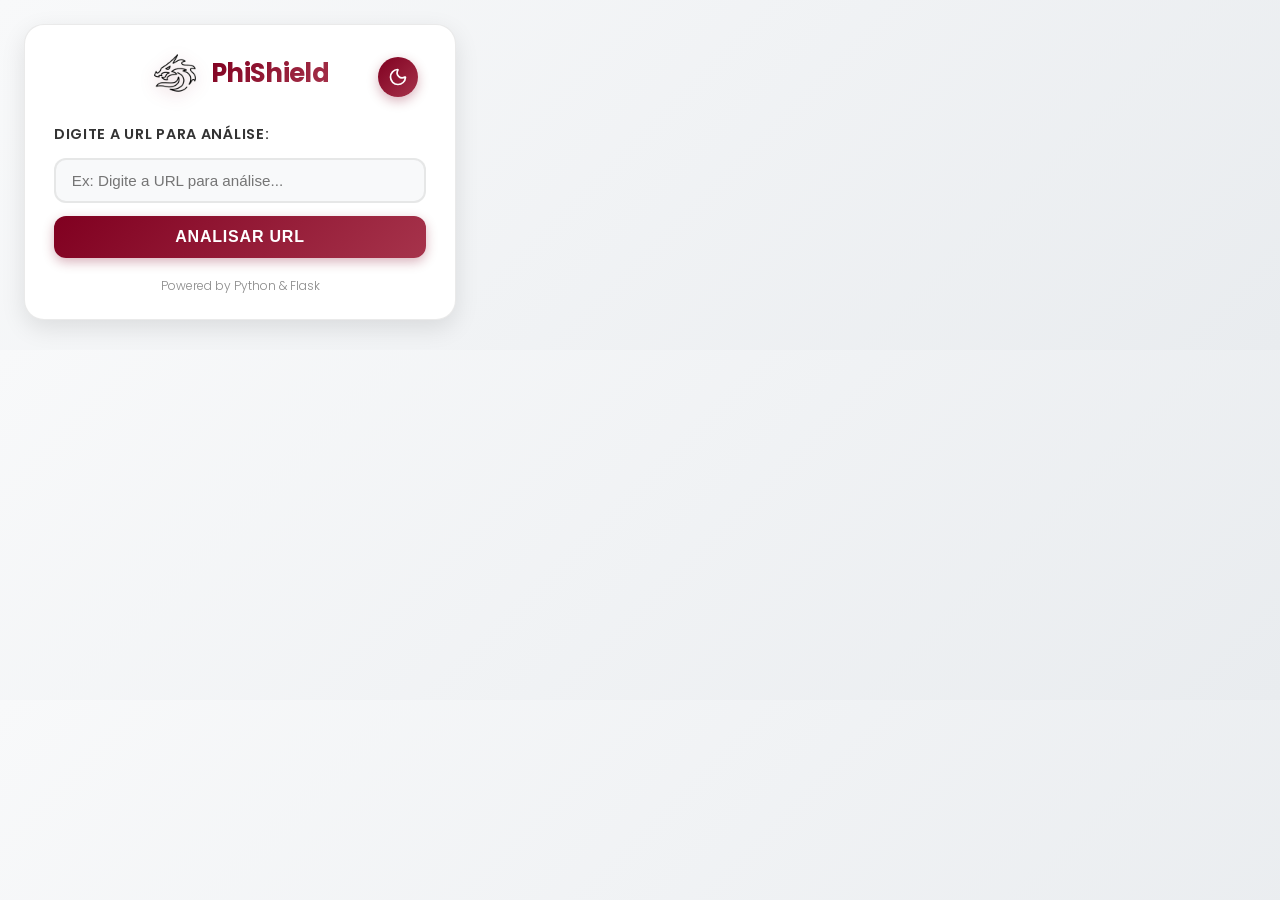
<file: extension/popup.html>
<!DOCTYPE html>
<html lang="pt-BR">
<head>
  <meta charset="UTF-8" />
  <meta name="viewport" content="width=device-width, initial-scale=1.0"/>
  <title>PhiShield - Detector de Phishing</title>
  <link rel="stylesheet" href="popup.css" />
</head>
<body>
  <div class="container">
    <!-- Cabeçalho -->
    <header class="header">
      <div class="header-content">
        <img src="icons/dragon.png" alt="Logo PhiShield" class="logo-bagde">
        <h1>PhiShield</h1>
      </div>
      <button class="theme-toggle" id="theme-toggle" aria-label="Alternar tema">
        <svg class="icon moon" width="20" height="20" viewBox="0 0 24 24" fill="none" stroke="currentColor" stroke-width="2">
          <path d="M20.985 12.486a9 9 0 1 1-9.473-9.472c.405-.022.617.46.402.803a6 6 0 0 0 8.268 8.268c.344-.215.825-.004.803.401"/>
        </svg>
        <svg class="icon sun" width="20" height="20" viewBox="0 0 24 24" fill="none" stroke="currentColor" stroke-width="2">
          <circle cx="12" cy="12" r="4"/>
          <path d="M12 2v2 M12 20v2 m-7.07-15.07 1.41 1.41 M17.66 17.66l1.41 1.41 M2 12h2 M20 12h2 m-15.07 7.07-1.41 1.41 M19.07 4.93l-1.41 1.41"/>
        </svg>
      </button>
    </header>

    <!-- Input -->
    <main class="main">
      <div class="input-group">
        <label for="url-input" class="label">Digite a URL para análise:</label>
        <input type="text" id="url-input" class="input" placeholder="Ex: Digite a URL para análise..." />
        <button id="analyze-btn" class="button">
          <span class="button-text">Analisar URL</span>
        </button>
      </div>
    </main>

    <footer class="footer">
      <p>Powered by Python & Flask</p>
    </footer>
  </div>

  <!-- Modal -->
  <div id="resultModal" class="modal">
    <div class="modal-content">
      <span class="close" id="closeModal">×</span>
      <div id="modalBody" class="modal-body"></div>
    </div>
  </div>

  <script src="popup.js"></script>
</body>
</html>
</file>
<file: extension/popup.css>
/* popup.css - SEU ESTILO + MODAL */
@import url('https://fonts.googleapis.com/css2?family=Poppins:wght@300;400;500;600;700&display=swap');

* { margin: 0; padding: 0; box-sizing: border-box; }

:root {
   --primary-color: #800020;
   --primary-dark: #5a0015;
   --primary-light: #a6334b;
   --text-color: #333;
   --bg-color: #fff;
   --bg-secondary: #f8f9fa;
   --shadow-color: rgba(0, 0, 0, 0.1);
   --border-color: #cccccc67;
   --error-color: #dc3545;
   --success-color: #28a745;
   --warning-color: #17a2b8;
   --font-family: 'Poppins', sans-serif;
   --gradient-primary: linear-gradient(135deg, #800020 0%, #a6334b 100%);
   --gradient-bg: linear-gradient(135deg, #f8f9fa 0%, #e9ecef 100%);
   --card-shadow: 0 8px 25px rgba(0, 0, 0, 0.1);
   --transition: all 0.3s cubic-bezier(0.4, 0, 0.2, 1);
}

[data-theme="dark"] {
    --primary-color: #c44569;
    --primary-dark: #800020;
    --primary-light: #d87093;
    --text-color: #e0e0e0;
    --bg-color: #121212;
    --bg-secondary: #1e1e1e;
    --border-color: #333;
    --shadow-color: rgba(0, 0, 0, 0.8);
    --gradient-bg: linear-gradient(135deg, #1a1a1a 0%, #2d2d2d 100%);
    --card-shadow: 0 8px 25px rgba(0, 0, 0, 0.4);
}

body {
    font-family: var(--font-family);
    color: var(--text-color);
    background: var(--gradient-bg);
    width: 480px;
    min-height: 350px;
    padding: 1.5rem;
    transition: var(--transition);
}

.container {
    padding: 1.5rem 1.8rem;
    background: var(--bg-color);
    border-radius: 20px;
    box-shadow: var(--card-shadow);
    display: flex;
    flex-direction: column;
    gap: 1.2rem;
    border: 1px solid var(--border-color);
    transition: var(--transition);
}

.header {
    text-align: center;
    position: relative;
    padding-bottom: 0.5rem;
}

.header-content {
    display: flex;
    align-items: center;
    justify-content: center;
    gap: 0.75rem;
}

.header h1 {
    font-size: 1.6rem;
    font-weight: 700;
    background: var(--gradient-primary);
    -webkit-background-clip: text;
    -webkit-text-fill-color: transparent;
    background-clip: text;
    letter-spacing: -0.025em;
}

.theme-toggle {
    position: absolute;
    top: 0.5rem;
    right: 0.5rem;
    background: var(--gradient-primary);
    border: none;
    border-radius: 50%;
    width: 40px;
    height: 40px;
    cursor: pointer;
    display: flex;
    align-items: center;
    justify-content: center;
    transition: var(--transition);
    box-shadow: 0 4px 12px rgba(128, 0, 32, 0.3);
    color: white;
}

.theme-toggle:hover {
    transform: scale(1.1) rotate(15deg);
    box-shadow: 0 6px 16px rgba(128, 0, 32, 0.4);
}

.icon { position: absolute; transition: var(--transition); }
.moon { opacity: 1; transform: scale(1) rotate(0deg); }
.sun { opacity: 0; transform: scale(0) rotate(-90deg); }
[data-theme="dark"] .sun { opacity: 1; transform: scale(1) rotate(0deg); }
[data-theme="dark"] .moon { opacity: 0; transform: scale(0) rotate(90deg); }

.main { display: flex; flex-direction: column; gap: 1rem; }

.input-group { display: flex; flex-direction: column; gap: 0.8rem; }

.label {
    font-size: 0.9rem;
    font-weight: 600;
    color: var(--text-color);
    text-transform: uppercase;
    letter-spacing: 0.05em;
}

.input {
    width: 100%;
    padding: 0.75rem 1rem;
    border: 2px solid var(--border-color);
    border-radius: 12px;
    font-size: 0.95rem;
    background: var(--bg-secondary);
    color: var(--text-color);
    transition: var(--transition);
}

.input:focus {
    border-color: var(--primary-color);
    box-shadow: 0 0 0 3px rgba(128, 0, 32, 0.2);
    outline: none;
}

.button {
    padding: 0.75rem 1.5rem;
    background: var(--gradient-primary);
    color: var(--bg-color);
    border: none;
    border-radius: 12px;
    font-weight: 600;
    font-size: 1rem;
    cursor: pointer;
    transition: var(--transition);
    text-transform: uppercase;
    letter-spacing: 0.05rem;
    box-shadow: 0 4px 12px rgba(128, 0, 32, 0.3);
    position: relative;
    overflow: hidden;
}

.button:hover {
    transform: scale(1.03);
    box-shadow: 0 6px 16px rgba(128, 0, 32, 0.5);
}

.footer {
    text-align: center;
    font-size: 0.75rem;
    font-weight: 300;
    color: #888;
    margin-top: auto;
}

.logo-bagde {
    width: 48px;
    height: 48px;
    filter: drop-shadow(0 4px 8px rgba(128, 0, 32, 0.3));
}

@keyframes float {
    0%, 100% { transform: translateY(0); }
    50% { transform: translateY(-6px); }
}

/* MODAL */
/* ===== MODAL OVERLAY ===== */
.modal {
    display: none;
    position: fixed;
    z-index: 1000;
    left: 0; top: 0;
    width: 100%;
    height: 100%;
    background: rgba(0, 0, 0, 0.65);
    backdrop-filter: blur(6px);
    -webkit-backdrop-filter: blur(6px);
    justify-content: center;
    align-items: center;
    animation: fadeIn 0.35s ease-out;
    padding: 0; /* Remove padding externo */
}

.modal.open {
    display: flex;
}

/* ===== MODAL CONTENT – MESMO TAMANHO DO BODY (480px) ===== */
.modal-content {
    background: var(--bg-color);
    border-radius: 20px;
    width: 450px;              /* EXATAMENTE o tamanho do body */
    max-width: 450px;          /* Não ultrapassa */
    height: 98%;             /* Usa toda a altura da extensão */
    max-height: 98%;
    padding: 1.5rem 1.8rem;    /* Mesmo padding do .container */
    position: relative;
    box-shadow: var(--card-shadow);
    animation: slideUp 0.45s cubic-bezier(0.4, 0, 0.2, 1);
    border: 1px solid var(--border-color);
    display: flex;
    flex-direction: column;
    overflow: hidden;
    font-family: var(--font-family);
}

/* Corpo com rolagem */
.modal-body {
    flex: 1;
    overflow-y: auto;
    padding-right: 6px;
    margin-top: 0.5rem;
}

/* Scrollbar discreta */
.modal-body::-webkit-scrollbar {
    width: 5px;
}
.modal-body::-webkit-scrollbar-track { background: transparent; }
.modal-body::-webkit-scrollbar-thumb {
    background: var(--border-color);
    border-radius: 3px;
}
.modal-body::-webkit-scrollbar-thumb:hover {
    background: var(--primary-color);
}

/* ===== BOTÃO FECHAR ===== */
.close {
    position: absolute;
    top: 14px;
    right: 18px;
    font-size: 30px;
    font-weight: 300;
    cursor: pointer;
    color: #bbb;
    width: 38px;
    height: 38px;
    display: flex;
    align-items: center;
    justify-content: center;
    border-radius: 50%;
    background: rgba(0,0,0,0.08);
    transition: var(--transition);
    z-index: 10;
}

.close:hover {
    color: var(--error-color);
    background: rgba(220, 53, 69, 0.15);
    transform: scale(1.1);
}

/* ===== TÍTULO (opcional, mas recomendado) ===== */
.modal-title {
    font-size: 1.5rem;
    font-weight: 700;
    background: var(--gradient-primary);
    -webkit-background-clip: text;
    -webkit-text-fill-color: transparent;
    background-clip: text;
    text-align: center;
    margin-bottom: 1rem;
    letter-spacing: -0.02em;
}

/* ===== RESULTADO ===== */
.result-item {
    margin: 14px 0;
    font-size: 14.5px;
    line-height: 1.55;
    display: flex;
    flex-wrap: wrap;
    gap: 6px;
}

.result-label {
    font-weight: 600;
    color: var(--primary-color);
    font-size: 14.5px;
}

.result-value {
    color: var(--text-color);
    word-break: break-word;
    flex: 1;
}

/* ===== STATUS HEADER ===== */
.status-header {
    display: flex;
    align-items: center;
    gap: 14px;
    margin: 18px 0;
    padding: 14px 16px;
    background: var(--bg-secondary);
    border-radius: 14px;
    box-shadow: 0 3px 10px var(--shadow-color);
    border-left: 4px solid var(--primary-color);
}

.status-icon {
    width: 40px;
    height: 40px;
    border-radius: 50%;
    display: flex;
    align-items: center;
    justify-content: center;
    font-weight: bold;
    font-size: 19px;
    flex-shrink: 0;
    box-shadow: 0 3px 8px rgba(0,0,0,0.25);
}

.status-seguro { background: var(--success-color); color: white; }
.status-suspeito { background: var(--warning-color); color: #212529; }
.status-perigoso { background: var(--error-color); color: white; }

/* ===== FEEDBACK LIST ===== */
.feedback-list {
    margin-top: 16px;
    display: flex;
    flex-direction: column;
    gap: 12px;
    padding: 0.4rem;
}

.feedback-item {
    display: flex;
    align-items: flex-start;
    gap: 10px;
    font-size: 14.2px;
    line-height: 1.5;
    padding: 6px 0;
    border-bottom: 1px dashed var(--border-color);
    transition: var(--transition);
}

.feedback-item:last-child {
    border-bottom: none;
    padding-bottom: 0;
    margin-bottom: 0;
    display:flex;
}

/* Ícones de status */
.feedback-icon {
    font-weight: bold;
    font-size: 16px;
    flex-shrink: 0;
    margin-top: 1px;
}

.feedback-icon.negative {
    color: var(--error-color);
}

.feedback-icon.positive {
    color: var(--success-color);
}

/* Texto do feedback */
.feedback-text {
    color: var(--text-color);
    font-weight: 500;
}

.feedback-text strong {
    font-weight: 700;
}

/* ===== JSON TOGGLE ===== */
.json-section {
    margin-top: 20px;
    border-top: 1px solid var(--border-color);
    padding-top: 16px;
}

.json-toggle {
    display: flex;
    align-items: center;
    justify-content: space-between;
    width: 100%;
    padding: 11px 16px;
    background: var(--bg-secondary);
    color: var(--text-color);
    border: 1px solid var(--border-color);
    border-radius: 12px;
    cursor: pointer;
    font-size: 13.5px;
    font-weight: 600;
    transition: var(--transition);
    user-select: none;
}

.json-toggle:hover {
    background: var(--primary-color);
    color: white;
    border-color: var(--primary-color);
}

.json-toggle::after {
    content: "↓";
    font-size: 13px;
    transition: transform 0.3s ease;
}
.json-toggle.open::after { transform: rotate(180deg); }

/* ===== JSON VIEW ===== */
.json-view {
    margin-top: 12px;
    background: #1e1e1e;
    color: #d4d4d4;
    padding: 16px;
    border-radius: 12px;
    font-family: 'JetBrains Mono', 'Fira Code', 'Consolas', monospace;
    font-size: 12.8px;
    line-height: 1.65;
    max-height: 380px;
    overflow: auto;
    border: 1px solid #333;
    white-space: pre;
    box-shadow: inset 0 2px 8px rgba(0,0,0,0.3);
    display: none;
}

.json-view.open {
    display: block;
    animation: fadeIn 0.3s ease-out;
}

/* Syntax Highlight */
.json-view .string { color: #ce9178; }
.json-view .number { color: #b5cea8; }
.json-view .boolean { color: #569cd6; }
.json-view .null { color: #808080; }
.json-view .key { color: #9cdcfe; }

/* ===== ANIMAÇÕES ===== */
@keyframes fadeIn {
    from { opacity: 0; }
    to { opacity: 1; }
}

@keyframes slideUp {
    from { transform: translateY(50px); opacity: 0; }
    to { transform: translateY(0); opacity: 1; }
}
</file>
